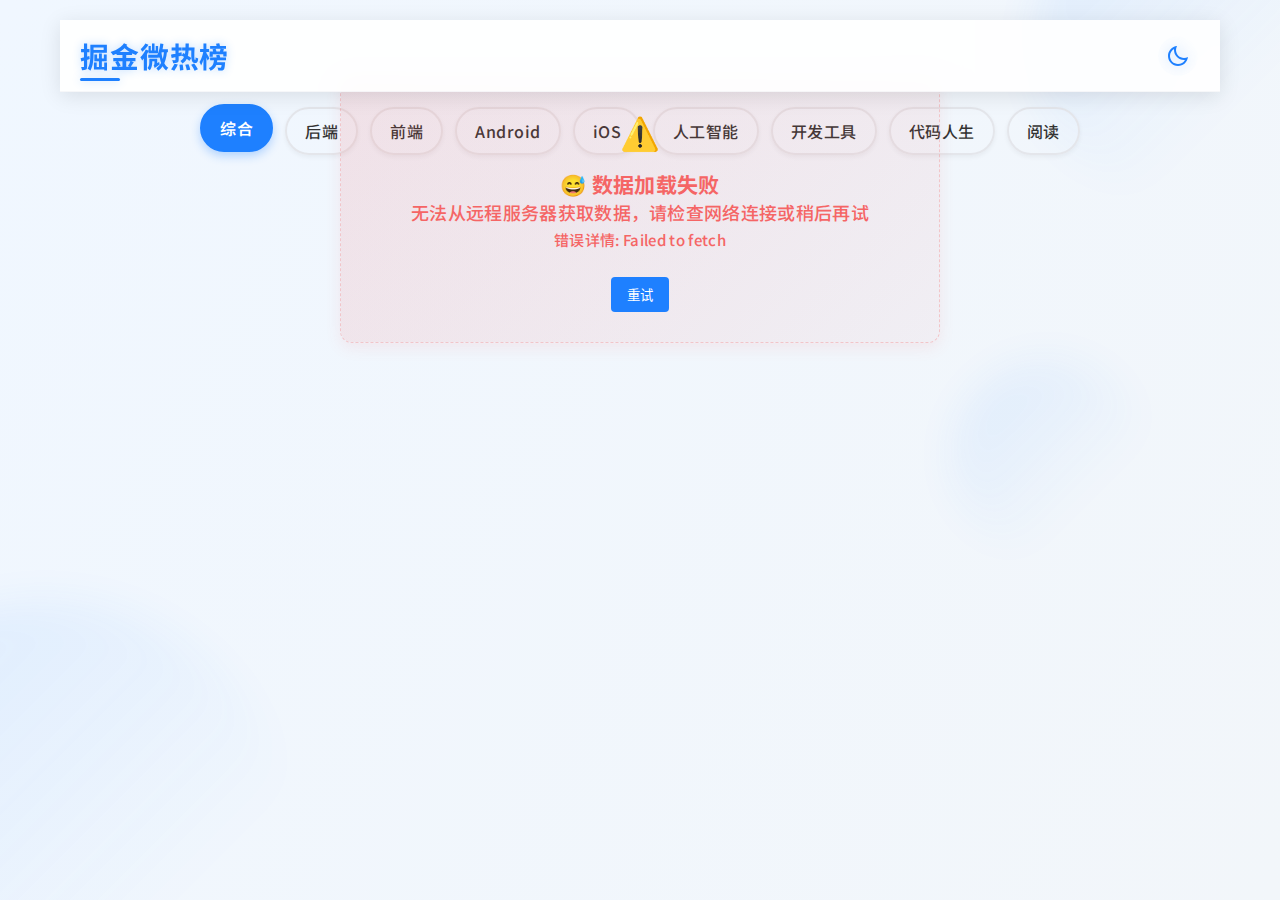
<file: juejin_hot_live/index.html>
<!DOCTYPE html>
<html lang="zh-CN">
<head>
    <meta charset="UTF-8">
    <meta name="viewport" content="width=device-width, initial-scale=1.0">
    <title>掘金微热榜</title>
    <link rel="stylesheet" href="css/style.css">
</head>
<body>
    <div class="decoration-container">
        <div class="decoration-circle circle-1"></div>
        <div class="decoration-circle circle-2"></div>
        <div class="decoration-circle circle-3"></div>
    </div>
    <div class="container">
        <header>
            <h1>掘金微热榜</h1>
            <button id="theme-toggle" class="theme-toggle" aria-label="切换主题">
                <svg class="light-icon" xmlns="http://www.w3.org/2000/svg" viewBox="0 0 24 24">
                    <path d="M12 18C8.68629 18 6 15.3137 6 12C6 8.68629 8.68629 6 12 6C15.3137 6 18 8.68629 18 12C18 15.3137 15.3137 18 12 18ZM12 16C14.2091 16 16 14.2091 16 12C16 9.79086 14.2091 8 12 8C9.79086 8 8 9.79086 8 12C8 14.2091 9.79086 16 12 16ZM11 1H13V4H11V1ZM11 20H13V23H11V20ZM3.51472 4.92893L4.92893 3.51472L7.05025 5.63604L5.63604 7.05025L3.51472 4.92893ZM16.9497 18.364L18.364 16.9497L20.4853 19.0711L19.0711 20.4853L16.9497 18.364ZM19.0711 3.51472L20.4853 4.92893L18.364 7.05025L16.9497 5.63604L19.0711 3.51472ZM5.63604 16.9497L7.05025 18.364L4.92893 20.4853L3.51472 19.0711L5.63604 16.9497ZM23 11V13H20V11H23ZM4 11V13H1V11H4Z" />
                </svg>
                <svg class="dark-icon" xmlns="http://www.w3.org/2000/svg" viewBox="0 0 24 24">
                    <path d="M10 6C10 10.4183 13.5817 14 18 14C19.4386 14 20.7885 13.6203 21.9549 12.9556C21.4738 18.0302 17.2005 22 12 22C6.47715 22 2 17.5228 2 12C2 6.79948 5.9698 2.52616 11.0444 2.04507C10.3797 3.21152 10 4.56142 10 6ZM4 12C4 16.4183 7.58172 20 12 20C14.9654 20 17.5757 18.3788 18.9571 15.9546C18.6407 15.9848 18.3214 16 18 16C12.4772 16 8 11.5228 8 6C8 5.67863 8.01524 5.35933 8.04536 5.04293C5.62119 6.42426 4 9.03458 4 12Z" />
                </svg>
            </button>
        </header>
        
        <div class="category-tabs">
            <ul id="category-list">
                <li class="active" data-category="1">综合</li>
                <li data-category="6809637769959178254">后端</li>
                <li data-category="6809637767543259144">前端</li>
                <li data-category="6809635626879549454">Android</li>
                <li data-category="6809635626661445640">iOS</li>
                <li data-category="6809637773935378440">人工智能</li>
                <li data-category="6809637771511070734">开发工具</li>
                <li data-category="6809637776263217160">代码人生</li>
                <li data-category="6809637772874219534">阅读</li>
            </ul>
        </div>
        
        <div class="content">
            <div id="loading" class="loading">
                <div class="spinner"></div>
                <p>加载中...</p>
            </div>
            <div id="article-list" class="article-list"></div>
        </div>
    </div>

    <script src="./js/app.js"></script>
</body>
</html>
</file>
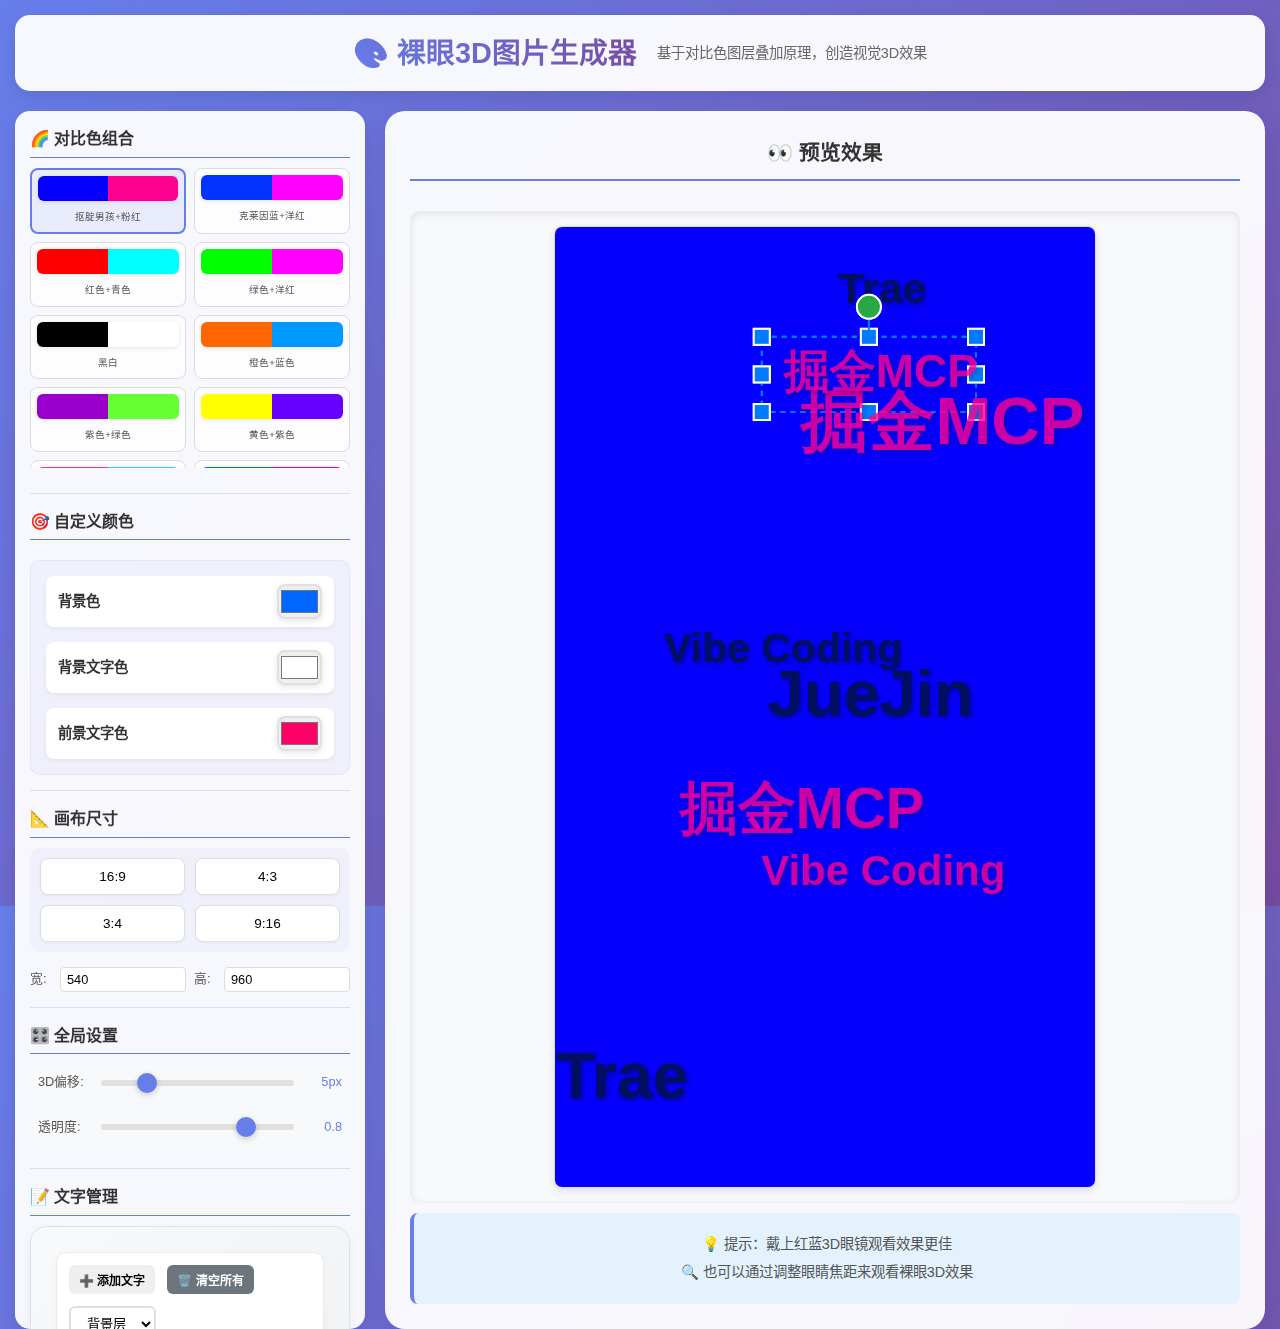
<file: pic_naked_eye_3d/index.html>
<!DOCTYPE html>
<html lang="zh-CN">
<head>
    <meta charset="UTF-8">
    <meta name="viewport" content="width=device-width, initial-scale=1.0">
    <title>裸眼3D图片生成器</title>
    <!-- Google Fonts - 免费可商用中文字体 -->
    <link rel="preconnect" href="https://fonts.googleapis.com">
    <link rel="preconnect" href="https://fonts.gstatic.com" crossorigin>
    <link href="https://fonts.googleapis.com/css2?family=Noto+Sans+SC:wght@300;400;500;700&family=Noto+Serif+SC:wght@300;400;500;700&family=Ma+Shan+Zheng&family=ZCOOL+XiaoWei&family=ZCOOL+KuaiLe&family=Liu+Jian+Mao+Cao&family=Zhi+Mang+Xing&display=swap" rel="stylesheet">
    <link rel="stylesheet" href="style.css">
</head>
<body>
    <div class="container">
        <!-- 标题和简述 -->
        <header class="compact-header">
            <h1>🎨 裸眼3D图片生成器</h1>
            <p>基于对比色图层叠加原理，创造视觉3D效果</p>
        </header>

        <!-- 主要内容区域 -->
        <div class="main-content">
            <!-- 左侧操作栏 -->
            <div class="sidebar-left">
                <!-- 颜色组合选择 -->
                <div class="control-section">
                    <h3>🌈 对比色组合</h3>
                    <div class="color-presets">
                        <div class="preset active" data-bg="#0500FB" data-fg="#FE0191">
                            <div class="color-preview">
                                <div class="bg-color" style="background: #0500FB;"></div>
                                <div class="fg-color" style="background: #FE0191;"></div>
                            </div>
                            <span>抠腚男孩+粉红</span>
                        </div>
                        <div class="preset" data-bg="#0033FF" data-fg="#FF00FF">
                            <div class="color-preview">
                                <div class="bg-color" style="background: #0033FF;"></div>
                                <div class="fg-color" style="background: #FF00FF;"></div>
                            </div>
                            <span>克莱因蓝+洋红</span>
                        </div>
                        <div class="preset" data-bg="#FF0000" data-fg="#00FFFF">
                            <div class="color-preview">
                                <div class="bg-color" style="background: #FF0000;"></div>
                                <div class="fg-color" style="background: #00FFFF;"></div>
                            </div>
                            <span>红色+青色</span>
                        </div>
                        <div class="preset" data-bg="#00FF00" data-fg="#FF00FF">
                            <div class="color-preview">
                                <div class="bg-color" style="background: #00FF00;"></div>
                                <div class="fg-color" style="background: #FF00FF;"></div>
                            </div>
                            <span>绿色+洋红</span>
                        </div>
                        <div class="preset" data-bg="#000000" data-fg="#FFFFFF">
                            <div class="color-preview">
                                <div class="bg-color" style="background: #000000;"></div>
                                <div class="fg-color" style="background: #FFFFFF;"></div>
                            </div>
                            <span>黑白</span>
                        </div>
                        <div class="preset" data-bg="#FF6600" data-fg="#0099FF">
                            <div class="color-preview">
                                <div class="bg-color" style="background: #FF6600;"></div>
                                <div class="fg-color" style="background: #0099FF;"></div>
                            </div>
                            <span>橙色+蓝色</span>
                        </div>
                        <div class="preset" data-bg="#9900CC" data-fg="#66FF33">
                            <div class="color-preview">
                                <div class="bg-color" style="background: #9900CC;"></div>
                                <div class="fg-color" style="background: #66FF33;"></div>
                            </div>
                            <span>紫色+绿色</span>
                        </div>
                        <div class="preset" data-bg="#FFFF00" data-fg="#6600FF">
                            <div class="color-preview">
                                <div class="bg-color" style="background: #FFFF00;"></div>
                                <div class="fg-color" style="background: #6600FF;"></div>
                            </div>
                            <span>黄色+紫色</span>
                        </div>
                        <div class="preset" data-bg="#FF3366" data-fg="#33CCFF">
                            <div class="color-preview">
                                <div class="bg-color" style="background: #FF3366;"></div>
                                <div class="fg-color" style="background: #33CCFF;"></div>
                            </div>
                            <span>玫红+天蓝</span>
                        </div>
                        <div class="preset" data-bg="#0066FF" data-fg="#FF0066">
                            <div class="color-preview">
                                <div class="bg-color" style="background: #0066FF;"></div>
                                <div class="fg-color" style="background: #FF0066;"></div>
                            </div>
                            <span>深蓝+亮红</span>
                        </div>
                        <div class="preset" data-bg="#FF9900" data-fg="#0066CC">
                            <div class="color-preview">
                                <div class="bg-color" style="background: #FF9900;"></div>
                                <div class="fg-color" style="background: #0066CC;"></div>
                            </div>
                            <span>金橙+深蓝</span>
                        </div>
                        <div class="preset" data-bg="#CC0066" data-fg="#00FF99">
                            <div class="color-preview">
                                <div class="bg-color" style="background: #CC0066;"></div>
                                <div class="fg-color" style="background: #00FF99;"></div>
                            </div>
                            <span>深红+薄荷绿</span>
                        </div>
                    </div>
                </div>

                <!-- 自定义颜色 -->
                <div class="control-section">
                    <h3>🎯 自定义颜色</h3>
                    <div class="color-inputs-flex">
                        <div class="color-input">
                            <label for="bgColor">背景色</label>
                            <input type="color" id="bgColor" value="#0066ff">
                        </div>
                        <div class="color-input">
                            <label for="bgTextColor">背景文字色</label>
                            <input type="color" id="bgTextColor" value="#ffffff">
                        </div>
                        <div class="color-input">
                            <label for="fgTextColor">前景文字色</label>
                            <input type="color" id="fgTextColor" value="#ff0066">
                        </div>
                    </div>
                </div>

                <!-- 画布尺寸设置 -->
                <div class="control-section">
                    <h3>📐 画布尺寸</h3>
                    <div class="size-presets">
                        <button class="size-preset" data-width="640" data-height="360">16:9</button>
                        <button class="size-preset" data-width="480" data-height="360">4:3</button>
                        <button class="size-preset" data-width="360" data-height="480">3:4</button>
                        <button class="size-preset" data-width="360" data-height="640">9:16</button>
                    </div>
                    <div class="custom-size">
                        <div class="size-inputs">
                            <div class="size-input">
                                <label>宽:</label>
                                <input type="number" id="canvasWidth" value="540" min="100" max="3000">
                            </div>
                            <div class="size-input">
                                <label>高:</label>
                                <input type="number" id="canvasHeight" value="960" min="100" max="3000">
                            </div>
                        </div>
                    </div>
                </div>

                <!-- 全局设置 -->
                <div class="control-section">
                    <h3>🎛️ 全局设置</h3>
                    <div class="control-group">
                        <label>3D偏移:</label>
                        <input type="range" id="offset" min="1" max="20" value="5">
                        <span id="offsetValue">5px</span>
                    </div>
                    <div class="control-group">
                        <label>透明度:</label>
                        <input type="range" id="opacity" min="0.1" max="1" step="0.1" value="0.8">
                        <span id="opacityValue">0.8</span>
                    </div>
                </div>

                <!-- 文字管理 -->
                <div class="control-section">
                    <h3>📝 文字管理</h3>
                    <div class="text-manager">
                        <div class="text-controls-grid">
                            <div class="text-control-row">
                                <button id="addTextBtn" class="btn small">➕ 添加文字</button>
                                <button id="clearAllTextBtn" class="btn small secondary">🗑️ 清空所有</button>
                                <select id="textLayerSelect">
                                    <option value="bg">背景层</option>
                                    <option value="fg">前景层</option>
                                </select>
                            </div>
                            <div class="text-control-row">
                                <label for="fontSelect" class="font-label">🎨 字体选择:</label>
                                <select id="fontSelect" class="font-selector">
                                    <option value="system">系统默认</option>
                                    <option value="'Noto Sans SC', sans-serif">思源黑体</option>
                                    <option value="'Noto Serif SC', serif">思源宋体</option>
                                    <option value="'Ma Shan Zheng', cursive">马善政楷体</option>
                                    <option value="'ZCOOL XiaoWei', serif">站酷小薇</option>
                                    <option value="'ZCOOL KuaiLe', cursive">站酷快乐体</option>
                                    <option value="'Liu Jian Mao Cao', cursive">刘建毛草</option>
                                    <option value="'Zhi Mang Xing', cursive">志芒星</option>
                                </select>
                            </div>
                        </div>
                        <div id="textList" class="text-list">
                            <!-- 文字项目将动态添加到这里 -->
                        </div>
                    </div>
                </div>



                <!-- 操作按钮 -->
                <div class="control-section">
                    <div class="actions">
                        <button id="downloadBtn" class="btn primary">💾 下载图片</button>
                        <button id="resetBtn" class="btn secondary">🔄 重置</button>
                    </div>
                </div>
            </div>

            <!-- 右侧预览区域 -->
            <div class="preview-section">
                <h3>👀 预览效果</h3>
                <div id="canvas-container">
                    <canvas id="previewCanvas" width="540" height="960"></canvas>
                </div>
                <div class="preview-tips">
                    <p>💡 提示：戴上红蓝3D眼镜观看效果更佳</p>
                    <p>🔍 也可以通过调整眼睛焦距来观看裸眼3D效果</p>
                </div>
            </div>
         </div>
     </div>

    <script src="script.js"></script>
</body>
</html>
</file>
<file: juejin_hot_live/css/style.css>
/* 全局样式 */
@import url('https://fonts.googleapis.com/css2?family=Noto+Sans+SC:wght@400;500;700&display=swap');

@keyframes gradient {
    0% { background-position: 0% 50%; }
    50% { background-position: 100% 50%; }
    100% { background-position: 0% 50%; }
}

@keyframes float {
    0% { transform: translateY(0px); }
    50% { transform: translateY(-10px); }
    100% { transform: translateY(0px); }
}

@keyframes pulse {
    0% { transform: scale(0.95); box-shadow: 0 0 0 0 rgba(30, 128, 255, 0.3); }
    70% { transform: scale(1); box-shadow: 0 0 0 10px rgba(30, 128, 255, 0); }
    100% { transform: scale(0.95); box-shadow: 0 0 0 0 rgba(30, 128, 255, 0); }
}

@keyframes fadeInUp {
    from {
        opacity: 0;
        transform: translateY(30px);
    }
    to {
        opacity: 1;
        transform: translateY(0);
    }
}

@keyframes shimmer {
    0% {
        background-position: -200% 0;
    }
    100% {
        background-position: 200% 0;
    }
}

/* 滚动条样式 */
::-webkit-scrollbar {
    width: 8px;
    height: 8px;
}

::-webkit-scrollbar-track {
    background: rgba(0, 0, 0, 0.05);
    border-radius: 4px;
}

::-webkit-scrollbar-thumb {
    background: var(--highlight-color);
    border-radius: 4px;
    transition: all 0.3s ease;
}

::-webkit-scrollbar-thumb:hover {
    background: var(--header-color);
    box-shadow: var(--highlight-glow);
}

[data-theme="dark"] ::-webkit-scrollbar-track {
    background: rgba(255, 255, 255, 0.05);
}

/* 选中文本样式 */
::selection {
    background-color: var(--highlight-color);
    color: white;
    text-shadow: 0 1px 1px rgba(0, 0, 0, 0.2);
}

:root {
    /* 亮色模式变量 */
    --bg-color: #f4f5f5;
    --bg-gradient: linear-gradient(120deg, #f0f7ff, #f4f5f5, #edf8ff);
    --text-color: #333;
    --header-color: #1e80ff;
    --header-glow: 0 0 10px rgba(30, 128, 255, 0.3);
    --card-bg: #fff;
    --card-shadow: 0 8px 20px rgba(0, 0, 0, 0.05);
    --card-hover-shadow: 0 15px 30px rgba(30, 128, 255, 0.15);
    --border-color: #e4e6eb;
    --tab-hover-bg: #e8f3ff;
    --tab-hover-color: #1e80ff;
    --tab-active-bg: #1e80ff;
    --tab-active-color: white;
    --tab-active-shadow: 0 4px 10px rgba(30, 128, 255, 0.3);
    --desc-color: #86909c;
    --stats-color: #8a919f;
    --spinner-border-color: rgba(30, 128, 255, 0.2);
    --spinner-color: #1e80ff;
    --error-color: #f56565;
    --highlight-color: #1e80ff;
    --highlight-glow: 0 0 8px rgba(30, 128, 255, 0.4);
}

[data-theme="dark"] {
    /* 暗色模式变量 */
    --bg-color: #121212;
    --bg-gradient: linear-gradient(120deg, #121212, #1a1a2e, #16213e);
    --text-color: #e0e0e0;
    --header-color: #3b91ff;
    --header-glow: 0 0 15px rgba(59, 145, 255, 0.5);
    --card-bg: #1e1e1e;
    --card-shadow: 0 8px 20px rgba(0, 0, 0, 0.3);
    --card-hover-shadow: 0 15px 30px rgba(59, 145, 255, 0.2);
    --border-color: #2c2c2c;
    --tab-hover-bg: #2a2a2a;
    --tab-hover-color: #3b91ff;
    --tab-active-bg: #3b91ff;
    --tab-active-color: #121212;
    --tab-active-shadow: 0 4px 10px rgba(59, 145, 255, 0.4);
    --desc-color: #a0a0a0;
    --stats-color: #909090;
    --spinner-border-color: rgba(59, 145, 255, 0.2);
    --spinner-color: #3b91ff;
    --error-color: #ff6b6b;
    --highlight-color: #3b91ff;
    --highlight-glow: 0 0 12px rgba(59, 145, 255, 0.5);
}

* {
    margin: 0;
    padding: 0;
    box-sizing: border-box;
}

body {
    margin: 0;
    padding: 0;
    font-family: 'Noto Sans SC', -apple-system, BlinkMacSystemFont, "Segoe UI", Roboto, Oxygen, Ubuntu, Cantarell, "Fira Sans", "Droid Sans", "Helvetica Neue", sans-serif;
    background: var(--bg-gradient);
    background-size: 400% 400%;
    animation: gradient 15s ease infinite;
    color: var(--text-color);
    transition: color 0.3s ease;
    min-height: 100vh;
    letter-spacing: 0.02em;
    overflow-x: hidden;
    position: relative;
}

/* 装饰元素 */
.decoration-container {
    position: absolute;
    top: 0;
    left: 0;
    width: 100%;
    height: 100%;
    overflow: hidden;
    pointer-events: none;
    z-index: -1;
}

.decoration-circle {
    position: absolute;
    border-radius: 50%;
    background: linear-gradient(135deg, var(--highlight-color) 0%, transparent 70%);
    opacity: 0.1;
    filter: blur(20px);
}

.circle-1 {
    width: 300px;
    height: 300px;
    top: -100px;
    right: -50px;
    animation: float 20s ease-in-out infinite;
}

.circle-2 {
    width: 500px;
    height: 500px;
    bottom: -200px;
    left: -200px;
    animation: float 25s ease-in-out infinite reverse;
}

.circle-3 {
    width: 200px;
    height: 200px;
    top: 40%;
    right: 10%;
    animation: float 18s ease-in-out infinite 5s;
}

[data-theme="dark"] .decoration-circle {
    background: linear-gradient(135deg, var(--highlight-color) 0%, transparent 70%);
    opacity: 0.15;
}

.container {
    max-width: 1200px;
    margin: 0 auto;
    padding: 20px;
}

/* 头部样式 */
header {
    background-color: rgba(255, 255, 255, 0.9);
    backdrop-filter: blur(10px);
    -webkit-backdrop-filter: blur(10px);
    padding: 15px 20px;
    box-shadow: 0 4px 20px rgba(0, 0, 0, 0.1);
    display: flex;
    justify-content: space-between;
    align-items: center;
    position: sticky;
    top: 0;
    z-index: 100;
    transition: all 0.3s ease;
    border-bottom: 1px solid rgba(228, 230, 235, 0.3);
}

[data-theme="dark"] header {
    background-color: rgba(30, 30, 30, 0.8);
    border-bottom: 1px solid rgba(44, 44, 44, 0.5);
}

header h1 {
    margin: 0;
    font-size: 1.8rem;
    font-weight: 700;
    color: var(--header-color);
    text-shadow: var(--header-glow);
    letter-spacing: 0.03em;
    position: relative;
    transition: all 0.3s ease;
}

header h1::after {
    content: '';
    position: absolute;
    bottom: -5px;
    left: 0;
    width: 40px;
    height: 3px;
    background: var(--header-color);
    border-radius: 3px;
    box-shadow: var(--header-glow);
    transition: width 0.3s ease;
}

header h1:hover::after {
    width: 100%;
}

/* 主题切换按钮 */
.theme-toggle {
    position: absolute;
    right: 20px;
    top: 50%;
    transform: translateY(-50%);
    width: 44px;
    height: 44px;
    background: transparent;
    border: 2px solid transparent;
    cursor: pointer;
    border-radius: 50%;
    display: flex;
    align-items: center;
    justify-content: center;
    transition: all 0.3s cubic-bezier(0.175, 0.885, 0.32, 1.275);
    overflow: hidden;
    box-shadow: 0 0 0 rgba(30, 128, 255, 0);
}

.theme-toggle:hover {
    transform: translateY(-50%) scale(1.1);
    border-color: var(--highlight-color);
    box-shadow: var(--highlight-glow);
}

.theme-toggle:active {
    transform: translateY(-50%) scale(0.95);
}

[data-theme="dark"] .theme-toggle:hover {
    background-color: rgba(59, 145, 255, 0.1);
}

.theme-toggle::before {
    content: '';
    position: absolute;
    width: 100%;
    height: 100%;
    border-radius: 50%;
    background: radial-gradient(circle, var(--highlight-color) 0%, transparent 70%);
    opacity: 0;
    transform: scale(0);
    transition: all 0.5s ease;
}

.theme-toggle:hover::before {
    opacity: 0.2;
    transform: scale(1.5);
}

.theme-toggle svg {
    width: 24px;
    height: 24px;
    fill: var(--highlight-color);
    filter: drop-shadow(var(--highlight-glow));
    transition: all 0.5s cubic-bezier(0.68, -0.55, 0.265, 1.55);
}

.light-icon, .dark-icon {
    position: absolute;
    transition: opacity 0.5s ease, transform 0.5s cubic-bezier(0.68, -0.55, 0.265, 1.55);
}

.light-icon {
    opacity: 0;
    transform: rotate(-90deg) scale(0.5);
}

.dark-icon {
    opacity: 1;
    transform: rotate(0) scale(1);
}

[data-theme="dark"] .light-icon {
    opacity: 1;
    transform: rotate(0) scale(1);
    animation: pulse 2s infinite;
}

[data-theme="dark"] .dark-icon {
    opacity: 0;
    transform: rotate(90deg) scale(0.5);
}

.theme-toggle:hover svg {
    transform: rotate(360deg);
}

/* 分类标签样式 */
.category-tabs {
    display: flex;
    flex-wrap: wrap;
    justify-content: center;
    gap: 12px;
    padding: 15px 20px;
    margin-bottom: 25px;
    position: relative;
}

/* 移除了渐变遮罩和滚动条样式，因为现在使用flex换行 */

#category-list {
    display: flex;
    flex-wrap: wrap;
    justify-content: center;
    list-style: none;
    gap: 12px;
    padding: 0;
    margin: 0;
    width: 100%;
}

#category-list li {
    padding: 10px 18px;
    border: 2px solid var(--border-color);
    border-radius: 24px;
    cursor: pointer;
    white-space: nowrap;
    transition: all 0.3s cubic-bezier(0.175, 0.885, 0.32, 1.275);
    position: relative;
    overflow: hidden;
    font-weight: 500;
    letter-spacing: 0.03em;
    box-shadow: 0 2px 5px rgba(0, 0, 0, 0.05);
}

#category-list li::before {
    content: '';
    position: absolute;
    top: 0;
    left: 0;
    width: 100%;
    height: 100%;
    background: var(--tab-hover-bg);
    opacity: 0;
    transform: translateY(100%);
    transition: all 0.3s ease;
    z-index: -1;
}

#category-list li:hover {
    transform: translateY(-3px);
    color: var(--tab-hover-color);
    border-color: var(--tab-hover-color);
    box-shadow: 0 5px 15px rgba(0, 0, 0, 0.1);
}

#category-list li:hover::before {
    opacity: 0.1;
    transform: translateY(0);
}

#category-list li.active {
    background-color: var(--tab-active-bg);
    color: var(--tab-active-color);
    border-color: var(--tab-active-bg);
    box-shadow: var(--tab-active-shadow);
    transform: translateY(-3px);
    font-weight: 600;
}

#category-list li.active::before {
    opacity: 0;
}

/* 文章列表样式 */
.article-list {
    display: grid;
    grid-template-columns: repeat(auto-fill, minmax(300px, 1fr));
    gap: 25px;
    padding: 0 20px 30px;
    perspective: 1000px;
}

@media (max-width: 768px) {
    .article-list {
        grid-template-columns: 1fr;
        gap: 20px;
    }
}

@media (max-width: 480px) {
    .article-list {
        grid-template-columns: 1fr;
        gap: 15px;
        padding: 0 15px 20px;
    }
}

.article-card {
    background-color: var(--card-bg);
    border-radius: 12px;
    box-shadow: var(--card-shadow);
    overflow: hidden;
    transition: all 0.5s cubic-bezier(0.175, 0.885, 0.32, 1.275);
    cursor: pointer;
    display: flex;
    flex-direction: column;
    position: relative;
    border: 1px solid rgba(228, 230, 235, 0.1);
    transform-style: preserve-3d;
    animation: float 6s ease-in-out infinite;
    animation-delay: calc(var(--animation-order, 0) * 0.1s);
    padding: 16px;
    opacity: 0;
    transform: translateY(30px);
}

.article-card.visible {
    opacity: 1;
    transform: translateY(0);
}

.article-card::before {
    content: '';
    position: absolute;
    top: 0;
    left: 0;
    width: 100%;
    height: 100%;
    background: linear-gradient(135deg, var(--highlight-color) 0%, transparent 100%);
    opacity: 0;
    transition: opacity 0.5s ease;
    z-index: 1;
    mix-blend-mode: overlay;
}

.article-card:hover {
    box-shadow: var(--card-hover-shadow);
    transform: translateY(-10px) rotateX(5deg) rotateY(-5deg);
    border-color: var(--highlight-color);
}

.article-card:hover::before {
    opacity: 0.1;
}

.article-card:nth-child(even):hover {
    transform: translateY(-10px) rotateX(5deg) rotateY(5deg);
}

.article-title {
    margin-top: 0;
    margin-bottom: 12px;
    font-size: 18px;
    color: var(--text-color);
    font-weight: 700;
    line-height: 1.4;
    position: relative;
    display: inline-block;
    transition: all 0.3s ease;
    z-index: 2;
}

.article-card:hover .article-title {
    color: var(--highlight-color);
    text-shadow: var(--highlight-glow);
}

.article-author {
    font-size: 14px;
    color: var(--desc-color);
    margin-bottom: 12px;
    display: flex;
    align-items: center;
    gap: 8px;
    font-weight: 500;
    z-index: 2;
    position: relative;
}

.article-author::before {
    content: '👤';
    font-size: 14px;
    opacity: 0.8;
}

.article-time {
    font-size: 12px;
    color: var(--stats-color);
    margin-left: auto;
    opacity: 0.8;
    transition: all 0.3s ease;
}

.article-card:hover .article-time {
    opacity: 1;
}

.article-tags {
    display: flex;
    gap: 8px;
    margin-bottom: 12px;
    flex-wrap: wrap;
    z-index: 2;
    position: relative;
}

.article-tag {
    font-size: 12px;
    padding: 3px 8px;
    background-color: rgba(30, 128, 255, 0.1);
    color: var(--highlight-color);
    border-radius: 4px;
    transition: all 0.3s ease;
}

[data-theme="dark"] .article-tag {
    background-color: rgba(59, 145, 255, 0.15);
}

.article-card:hover .article-tag {
    transform: translateY(-2px);
    box-shadow: var(--highlight-glow);
}

.article-desc {
    font-size: 14px;
    color: var(--desc-color);
    margin-bottom: 18px;
    line-height: 1.6;
    position: relative;
    z-index: 2;
    transition: color 0.3s ease;
}

.article-card:hover .article-desc {
    color: var(--text-color);
}

.article-meta {
    display: flex;
    justify-content: space-between;
    font-size: 12px;
    color: var(--stats-color);
    margin-top: auto;
    padding-top: 10px; /* 减少上边距 */
    border-top: 1px dashed var(--border-color);
    position: relative;
    z-index: 2;
}

.article-stats {
    display: flex;
    width: 100%; /* 占满整行 */
    justify-content: space-between; /* 四等分 */
}

.stat-item {
    display: flex;
    align-items: center;
    gap: 4px;
    transition: all 0.3s ease;
}

.article-card:hover .stat-item {
    color: var(--highlight-color);
}

.stat-item svg {
    width: 16px;
    height: 16px;
    fill: currentColor;
    transition: transform 0.3s ease;
}

.article-card:hover .stat-item svg {
    transform: scale(1.2);
}

/* 加载动画 */
.loading {
    display: flex;
    flex-direction: column;
    align-items: center;
    justify-content: center;
    padding: 40px 0;
}

.spinner-container {
    display: flex;
    flex-direction: column;
    align-items: center;
    justify-content: center;
    margin: 50px auto;
    position: relative;
}

.spinner {
    display: inline-block;
    width: 60px;
    height: 60px;
    border: 4px solid var(--spinner-border-color);
    border-radius: 50%;
    border-top-color: var(--spinner-color);
    animation: spin 1.2s cubic-bezier(0.5, 0, 0.5, 1) infinite;
    position: relative;
    box-shadow: 0 0 15px rgba(30, 128, 255, 0.2);
}

.spinner::before, .spinner::after {
    content: '';
    position: absolute;
    top: 50%;
    left: 50%;
    border-radius: 50%;
    transform: translate(-50%, -50%);
}

.spinner::before {
    width: 70%;
    height: 70%;
    border: 3px solid transparent;
    border-bottom-color: var(--highlight-color);
    animation: spin 1s cubic-bezier(0.5, 0, 0.5, 1) infinite reverse;
}

.spinner::after {
    width: 40%;
    height: 40%;
    border: 2px solid transparent;
    border-left-color: var(--highlight-color);
    animation: spin 0.8s cubic-bezier(0.5, 0, 0.5, 1) infinite;
}

.spinner-text {
    margin-top: 20px;
    font-size: 16px;
    color: var(--highlight-color);
    font-weight: 500;
    letter-spacing: 0.05em;
    animation: pulse 1.5s infinite;
    text-shadow: var(--highlight-glow);
}

@keyframes spin {
    to { transform: translate(-50%, -50%) rotate(360deg); }
}

/* 错误和空状态样式 */
.error-message, .empty-message {
    text-align: center;
    padding: 30px;
    color: var(--error-color);
    font-size: 18px;
    font-weight: 500;
    background-color: rgba(245, 101, 101, 0.05);
    border-radius: 12px;
    width: 90%;
    max-width: 600px;
    box-shadow: 0 5px 15px rgba(245, 101, 101, 0.1);
    position: fixed;
    top: 50%;
    left: calc(50% - min(45%, 300px));
    transform: translateY(-50%);
    z-index: 1000;
    overflow: hidden;
    animation: pulse 2s infinite;
    border: 1px dashed rgba(245, 101, 101, 0.3);
}

.error-message::before, .empty-message::before {
    content: '⚠️';
    display: block;
    font-size: 32px;
    margin-bottom: 15px;
    animation: float 3s ease-in-out infinite;
}

.empty-message::before {
    content: '📭';
}

.error-message::after, .empty-message::after {
    content: '';
    position: absolute;
    top: 0;
    left: 0;
    width: 100%;
    height: 100%;
    background: linear-gradient(135deg, rgba(245, 101, 101, 0.1) 0%, transparent 100%);
    z-index: -1;
}

/* 响应式设计 */
@media (max-width: 768px) {
    .article-list {
        grid-template-columns: 1fr;
        gap: 20px;
    }
    
    header h1 {
        font-size: 1.6rem;
    }
    
    .article-card {
        animation: float 8s ease-in-out infinite;
    }
    
    .article-card:hover {
        transform: translateY(-8px) rotateX(3deg) rotateY(-3deg);
    }
    
    .article-card:nth-child(even):hover {
        transform: translateY(-8px) rotateX(3deg) rotateY(3deg);
    }
    
    .spinner {
        width: 50px;
        height: 50px;
    }
    
    .categories::after {
        width: 40px;
    }
}

@media (max-width: 480px) {
    body {
        background-size: 300% 300%;
    }
    
    header {
        padding: 12px 15px;
    }
    
    header h1 {
        font-size: 1.4rem;
    }
    
    header h1::after {
        width: 30px;
        height: 2px;
    }
    
    .theme-toggle {
        width: 38px;
        height: 38px;
        right: 15px;
    }
    
    .theme-toggle svg {
        width: 20px;
        height: 20px;
    }
    
    .categories {
        padding: 12px 15px;
        gap: 10px;
        margin-bottom: 20px;
    }
    
    .category {
        padding: 8px 14px;
        font-size: 13px;
        border-width: 1px;
    }
    
    .article-list {
        padding: 0 15px 20px;
        gap: 15px;
    }
    
    .article-card {
        border-radius: 10px;
        padding: 14px;
    }
    
    .article-title {
        font-size: 16px;
        margin-bottom: 10px;
    }
    
    .article-desc {
        font-size: 13px;
        margin-bottom: 15px;
        -webkit-line-clamp: 2;
    }
    
    .article-card:hover {
        transform: translateY(-5px);
    }
    
    .article-card:nth-child(even):hover {
        transform: translateY(-5px);
    }
    
    .spinner {
        width: 40px;
        height: 40px;
        border-width: 3px;
    }
    
    .spinner::before {
        border-width: 2px;
    }
    
    .spinner::after {
        border-width: 1px;
    }
    
    .spinner-text {
        font-size: 14px;
        margin-top: 15px;
    }
    
    .error-message, .empty-message {
        padding: 20px;
        font-size: 15px;
        margin: 20px auto;
    }
    
    .error-message::before, .empty-message::before {
        font-size: 28px;
        margin-bottom: 10px;
    }
}
</file>
<file: pic_naked_eye_3d/style.css>
/* 全局样式 */
* {
    margin: 0;
    padding: 0;
    box-sizing: border-box;
}

body {
    font-family: 'Segoe UI', Tahoma, Geneva, Verdana, sans-serif;
    background: linear-gradient(135deg, #667eea 0%, #764ba2 100%);
    min-height: 100vh;
    color: #333;
    line-height: 1.6;
}

.container {
    max-width: 1400px;
    margin: 0 auto;
    padding: 15px;
    min-height: 100vh;
    display: flex;
    flex-direction: column;
}



.preview-section h3 {
    margin-bottom: 15px;
    color: #333;
    font-size: 1.2em;
    border-bottom: 1px solid #667eea;
    padding-bottom: 8px;
    display: inline-block;
}

/* 紧凑头部样式 */
.compact-header {
    text-align: center;
    background: rgba(255, 255, 255, 0.95);
    padding: 15px 20px;
    border-radius: 15px;
    box-shadow: 0 5px 15px rgba(0, 0, 0, 0.1);
    backdrop-filter: blur(10px);
    margin-bottom: 20px;
    display: flex;
    align-items: center;
    justify-content: center;
    gap: 20px;
}

.compact-header h1 {
    font-size: 1.8em;
    margin: 0;
    background: linear-gradient(45deg, #667eea, #764ba2);
    -webkit-background-clip: text;
    -webkit-text-fill-color: transparent;
    background-clip: text;
}

.compact-header p {
    font-size: 0.9em;
    color: #666;
    margin: 0;
}

/* 主要内容区域 */
.main-content {
    display: grid;
    grid-template-columns: 350px 1fr;
    gap: 20px;
    height: calc(100vh - 120px);
}

/* 左侧操作栏样式 */
.sidebar-left {
    background: rgba(255, 255, 255, 0.95);
    padding: 15px;
    border-radius: 15px;
    box-shadow: 0 5px 15px rgba(0, 0, 0, 0.1);
    backdrop-filter: blur(10px);
    height: 100%;
    overflow-y: auto;
}

/* 右侧预览区域样式 */
.preview-section {
    background: rgba(255, 255, 255, 0.95);
    padding: 20px;
    border-radius: 15px;
    box-shadow: 0 5px 15px rgba(0, 0, 0, 0.1);
    backdrop-filter: blur(10px);
    text-align: center;
    height: 100%;
    display: flex;
    flex-direction: column;
    position: sticky;
    top: 0;
}

/* 控制区域样式 */
.control-section {
    margin-bottom: 15px;
    padding-bottom: 15px;
    border-bottom: 1px solid rgba(102, 126, 234, 0.2);
}

.control-section:last-child {
    border-bottom: none;
    margin-bottom: 0;
}

.control-section h3 {
    margin-bottom: 10px;
    color: #333;
    font-size: 1em;
    font-weight: 600;
    padding-bottom: 5px;
    border-bottom: 1px solid #667eea;
}

.control-section h4 {
    margin: 15px 0 10px 0;
    color: #555;
    font-size: 1.1em;
}

/* 颜色预设样式 */
.color-presets {
    display: grid;
    grid-template-columns: repeat(2, 1fr);
    gap: 8px;
    margin-bottom: 10px;
    max-height: 300px;
    overflow-y: auto;
}

.preset {
    background: rgba(255, 255, 255, 0.7);
    border: 1px solid #ddd;
    border-radius: 8px;
    padding: 6px;
    cursor: pointer;
    transition: all 0.2s ease;
    text-align: center;
    font-size: 0.8em;
}

.preset:hover {
    transform: translateY(-2px);
    box-shadow: 0 3px 8px rgba(0, 0, 0, 0.1);
    border-color: #667eea;
}

.preset.active {
    border: 2px solid #667eea;
    background: rgba(102, 126, 234, 0.1);
}

.color-preview {
    display: flex;
    height: 25px;
    border-radius: 6px;
    overflow: hidden;
    margin-bottom: 5px;
    box-shadow: 0 1px 4px rgba(0, 0, 0, 0.1);
}

.bg-color, .fg-color {
    flex: 1;
    transition: all 0.2s ease;
}

.preset span {
    font-size: 0.75em;
    color: #555;
    font-weight: 500;
    line-height: 1.2;
}

/* 自定义颜色样式 */
.custom-colors {
    background: #f8f9fa;
    padding: 20px;
    border-radius: 12px;
    margin-bottom: 25px;
}

.color-inputs {
    display: flex;
    flex-direction: column;
    gap: 8px;
    margin-top: 15px;
}

/* 自定义颜色flex布局样式 */
.color-inputs-flex {
    display: flex;
    flex-direction: column;
    gap: 15px;
    margin-top: 20px;
    padding: 15px;
    background: rgba(102, 126, 234, 0.05);
    border-radius: 10px;
    border: 1px solid rgba(102, 126, 234, 0.1);
}

.color-inputs-flex .color-input {
    display: flex;
    align-items: center;
    justify-content: space-between;
    padding: 8px 12px;
    background: white;
    border-radius: 8px;
    box-shadow: 0 2px 4px rgba(0, 0, 0, 0.05);
    transition: all 0.2s ease;
}

.color-inputs-flex .color-input:hover {
    transform: translateY(-1px);
    box-shadow: 0 4px 8px rgba(0, 0, 0, 0.1);
}

/* 响应式设计 */
@media (max-width: 768px) {
    .container {
        padding: 15px;
        gap: 20px;
    }
    
    .controls-container {
        grid-template-columns: 1fr;
        gap: 20px;
    }
    
    .color-inputs {
        grid-template-columns: 1fr;
    }
    
    .preview-section {
        padding: 20px;
    }
    
    header {
        padding: 20px;
    }
    
    header h1 {
        font-size: 2em;
    }
    
    .controls-left,
    .controls-right {
        padding: 20px;
        max-height: none;
    }
}

.color-input label {
    font-size: 0.9em;
    color: #333;
    font-weight: 600;
    flex: 1;
    text-align: left;
}

.color-input input[type="color"] {
    width: 45px;
    height: 35px;
    border: 2px solid #e0e0e0;
    border-radius: 8px;
    cursor: pointer;
    box-shadow: 0 2px 6px rgba(0, 0, 0, 0.1);
    transition: all 0.3s ease;
    flex-shrink: 0;
}

.color-input input[type="color"]:hover {
    transform: scale(1.08);
    border-color: #667eea;
    box-shadow: 0 4px 12px rgba(102, 126, 234, 0.3);
}

.color-input input[type="color"]:focus {
    outline: none;
    border-color: #667eea;
    box-shadow: 0 0 0 3px rgba(102, 126, 234, 0.2);
}

/* 画布尺寸设置样式 */
.size-presets {
    display: grid;
    grid-template-columns: repeat(2, 1fr);
    gap: 10px;
    margin-bottom: 15px;
    padding: 10px;
    border-radius: 10px;
    background: rgba(102, 126, 234, 0.05);
}

.size-preset {
    background: white;
    border: 1px solid #e0e0e0;
    border-radius: 8px;
    padding: 10px 12px;
    cursor: pointer;
    transition: all 0.3s ease;
    font-size: 0.85em;
    font-weight: 500;
    text-align: center;
    box-shadow: 0 1px 3px rgba(0, 0, 0, 0.05);
}

.size-preset:hover {
    background: #f8f9ff;
    transform: translateY(-2px);
    border-color: #667eea;
    box-shadow: 0 4px 8px rgba(102, 126, 234, 0.15);
}

.size-preset.active {
    border-color: #667eea;
    background: linear-gradient(135deg, rgba(102, 126, 234, 0.1), rgba(118, 75, 162, 0.1));
    color: #667eea;
    font-weight: 600;
    box-shadow: 0 2px 6px rgba(102, 126, 234, 0.2);
}

.custom-size {
    margin-top: 8px;
}

.size-inputs {
    display: flex;
    gap: 8px;
}

.size-input {
    display: flex;
    align-items: center;
    gap: 5px;
    flex: 1;
}

.size-input label {
    font-size: 0.8em;
    color: #555;
    font-weight: 500;
    min-width: 25px;
}

.size-input input {
    padding: 4px 6px;
    border: 1px solid #ddd;
    border-radius: 4px;
    font-size: 0.8em;
    transition: all 0.2s ease;
    width: 100%;
}

.size-input input:focus {
    outline: none;
    border-color: #667eea;
    box-shadow: 0 0 0 2px rgba(102, 126, 234, 0.1);
}

/* 文字管理样式 */
.text-section {
    margin-bottom: 25px;
}

.text-manager {
    background: linear-gradient(135deg, #f8f9fa 0%, #e9ecef 100%);
    padding: 25px;
    border-radius: 16px;
    margin-bottom: 20px;
    border: 1px solid #dee2e6;
    box-shadow: 0 4px 12px rgba(0, 0, 0, 0.05);
}

.text-controls-grid {
    display: flex;
    flex-direction: column;
    gap: 15px;
    margin-bottom: 25px;
}

.text-control-row {
    display: flex;
    gap: 12px;
    align-items: center;
    flex-wrap: wrap;
    padding: 12px;
    background: white;
    border-radius: 10px;
    border: 1px solid #e9ecef;
    box-shadow: 0 2px 6px rgba(0, 0, 0, 0.03);
}

.font-label {
    font-weight: 600;
    color: #495057;
    font-size: 0.9em;
    min-width: 80px;
    display: flex;
    align-items: center;
    gap: 5px;
}

.font-selector {
    flex: 1;
    min-width: 180px;
    padding: 10px 14px;
    border: 2px solid #e9ecef;
    border-radius: 8px;
    background: white;
    font-weight: 500;
    cursor: pointer;
    transition: all 0.3s ease;
    font-size: 0.9em;
}

.font-selector:hover {
    border-color: #667eea;
    box-shadow: 0 2px 8px rgba(102, 126, 234, 0.1);
}

.font-selector:focus {
    outline: none;
    border-color: #667eea;
    box-shadow: 0 0 0 3px rgba(102, 126, 234, 0.1);
}

.font-selector-item {
    width: 100%;
    padding: 6px 10px;
    border: 1px solid #ddd;
    border-radius: 6px;
    background: white;
    font-size: 0.85em;
    cursor: pointer;
    transition: all 0.3s ease;
}

.font-selector-item:hover {
    border-color: #667eea;
    box-shadow: 0 1px 4px rgba(102, 126, 234, 0.1);
}

.font-selector-item:focus {
    outline: none;
    border-color: #667eea;
    box-shadow: 0 0 0 2px rgba(102, 126, 234, 0.1);
}

.btn.small {
    padding: 8px 16px;
    font-size: 0.9em;
    min-width: auto;
}

#textLayerSelect {
    padding: 8px 12px;
    border: 2px solid #e0e0e0;
    border-radius: 6px;
    background: white;
    font-weight: 500;
    cursor: pointer;
}

#textLayerSelect:focus {
    outline: none;
    border-color: #667eea;
}

.text-list {
    max-height: 300px;
    overflow-y: auto;
}

.text-item {
    background: white;
    border: 2px solid #e0e0e0;
    border-radius: 8px;
    padding: 15px;
    margin-bottom: 15px;
    transition: all 0.3s ease;
}

.text-item:hover {
    border-color: #667eea;
    box-shadow: 0 2px 8px rgba(102, 126, 234, 0.1);
}

.text-item.selected {
    border-color: #667eea;
    background: #e3f2fd;
}

.text-item-header {
    display: flex;
    justify-content: space-between;
    align-items: center;
    margin-bottom: 10px;
}

.text-item-title {
    font-weight: 500;
    color: #333;
    display: flex;
    align-items: center;
    gap: 8px;
}

.layer-badge {
    padding: 2px 8px;
    border-radius: 12px;
    font-size: 0.8em;
    font-weight: 500;
}

.layer-badge.bg {
    background: #e3f2fd;
    color: #1976d2;
}

.layer-badge.fg {
    background: #fce4ec;
    color: #c2185b;
}

.text-item-controls {
    display: flex;
    gap: 10px;
    align-items: center;
    flex-wrap: wrap;
}

.drag-hint {
    font-size: 12px;
    color: #666;
    font-style: italic;
    flex: 1;
    min-width: 150px;
}

.text-item-controls button {
    padding: 4px 8px;
    border: none;
    border-radius: 4px;
    cursor: pointer;
    font-size: 0.8em;
    transition: all 0.3s ease;
}

.move-btn {
    background: #2196f3;
    color: white;
}

.move-btn:hover {
    background: #1976d2;
}

.delete-btn {
    background: #f44336;
    color: white;
}

.delete-btn:hover {
    background: #d32f2f;
}

.text-item-content {
    margin-bottom: 15px;
}

.text-item-content textarea {
    width: 100%;
    padding: 8px;
    border: 1px solid #ddd;
    border-radius: 4px;
    resize: vertical;
    min-height: 60px;
    font-size: 0.9em;
}

.text-item-content textarea:focus {
    outline: none;
    border-color: #667eea;
}

.text-item-properties {
    display: grid;
    grid-template-columns: repeat(auto-fit, minmax(120px, 1fr));
    gap: 10px;
}

.property-group {
    display: flex;
    flex-direction: column;
    gap: 4px;
}

.property-group label {
    font-size: 0.8em;
    font-weight: 500;
    color: #555;
}

.property-group input {
    padding: 6px;
    border: 1px solid #ddd;
    border-radius: 4px;
    font-size: 0.9em;
}

.property-group input:focus {
    outline: none;
    border-color: #667eea;
}

.property-group input[type="range"] {
    padding: 0;
    height: 6px;
}

.global-text-controls {
    background: #e8f5e8;
    padding: 15px;
    border-radius: 8px;
    border-left: 4px solid #4caf50;
}

.text-inputs {
    display: flex;
    flex-direction: column;
    gap: 15px;
    margin-bottom: 20px;
}

.input-group {
    display: flex;
    flex-direction: column;
    gap: 8px;
}

.input-group label {
    font-weight: 500;
    color: #555;
}

.input-group textarea {
    padding: 12px;
    border: 2px solid #e0e0e0;
    border-radius: 8px;
    font-size: 14px;
    resize: vertical;
    min-height: 60px;
    transition: border-color 0.3s ease;
}

.input-group textarea:focus {
    outline: none;
    border-color: #667eea;
}

/* 控制滑块样式 */
.text-controls {
    display: flex;
    flex-direction: column;
    gap: 8px;
}

.control-group {
    display: flex;
    align-items: center;
    gap: 8px;
    margin-bottom: 8px;
    padding: 8px;
    background: #f8f9fa;
    border-radius: 6px;
}

.control-group label {
    min-width: 50px;
    font-weight: 500;
    color: #555;
    font-size: 0.8em;
}

.control-group input[type="range"] {
    flex: 1;
    height: 6px;
    border-radius: 3px;
    background: #e0e0e0;
    outline: none;
    -webkit-appearance: none;
    margin: 0 5px;
}

.control-group input[type="range"]::-webkit-slider-thumb {
    -webkit-appearance: none;
    width: 20px;
    height: 20px;
    border-radius: 50%;
    background: #667eea;
    cursor: pointer;
    box-shadow: 0 2px 6px rgba(0, 0, 0, 0.2);
}

.control-group span {
    min-width: 35px;
    font-weight: 500;
    color: #667eea;
    text-align: right;
    font-size: 0.8em;
}



/* 按钮样式 */
.btn {
    padding: 8px 12px;
    border: none;
    border-radius: 6px;
    font-size: 0.8em;
    font-weight: 600;
    cursor: pointer;
    transition: all 0.2s ease;
    text-decoration: none;
    display: inline-block;
    text-align: center;
}

.btn.primary {
    background: linear-gradient(45deg, #667eea, #764ba2);
    color: white;
}

.btn.primary:hover {
    transform: translateY(-1px);
    box-shadow: 0 3px 8px rgba(102, 126, 234, 0.3);
}

.btn.secondary {
    background: #6c757d;
    color: white;
}

.btn.secondary:hover {
    background: #5a6268;
    transform: translateY(-1px);
}

.btn.small {
    padding: 6px 10px;
    font-size: 0.75em;
}

.btn:hover {
    transform: translateY(-1px);
}

/* 操作按钮区域 */
.actions {
    display: flex;
    flex-direction: column;
    gap: 8px;
    margin-top: 10px;
}

/* 预览区域样式 */
.preview-section {
    background: rgba(255, 255, 255, 0.95);
    padding: 25px;
    border-radius: 20px;
    box-shadow: 0 10px 30px rgba(0, 0, 0, 0.1);
    backdrop-filter: blur(10px);
    display: flex;
    flex-direction: column;
    height: fit-content;
}

.preview-section h3 {
    margin-bottom: 20px;
    color: #333;
    font-size: 1.3em;
    border-bottom: 2px solid #667eea;
    padding-bottom: 10px;
}

#canvas-container {
    display: flex;
    justify-content: center;
    align-items: center;
    flex: 1;
    margin: 10px 0;
    padding: 15px;
    background: #f8f9fa;
    border-radius: 10px;
    box-shadow: inset 0 2px 8px rgba(0, 0, 0, 0.1);
}

#previewCanvas {
    border: 1px solid #ddd;
    border-radius: 8px;
    box-shadow: 0 3px 8px rgba(0, 0, 0, 0.1);
    background: white;
    max-width: 100%;
    max-height: 100%;
    object-fit: contain;
}

.preview-tips {
    background: #e3f2fd;
    padding: 15px;
    border-radius: 8px;
    border-left: 4px solid #667eea;
}

.preview-tips p {
    margin: 5px 0;
    color: #555;
    font-size: 0.9em;
}

/* 响应式设计 */
@media (max-width: 1200px) {
    .container {
        grid-template-columns: 1fr;
        gap: 20px;
    }
    
    .controls {
        max-height: none;
    }
}

@media (max-width: 768px) {
    .container {
        padding: 15px;
    }
    
    header h1 {
        font-size: 2em;
    }
    
    .color-presets {
        grid-template-columns: repeat(auto-fit, minmax(120px, 1fr));
    }
    
    .color-inputs {
        flex-direction: column;
        align-items: center;
    }
    
    .actions {
        flex-direction: column;
    }
    
    .btn {
        min-width: auto;
    }
}

/* 3D效果相关样式 */
.anaglyph-text {
    position: relative;
    display: inline-block;
    font-weight: bold;
}

.anaglyph-text::before,
.anaglyph-text::after {
    content: attr(data-text);
    position: absolute;
    top: 0;
    left: 0;
}

.anaglyph-text::before {
    color: #ff0000;
    transform: translateX(-2px);
    z-index: 1;
}

.anaglyph-text::after {
    color: #00ffff;
    transform: translateX(2px);
    z-index: 2;
}

/* 加载动画 */
.loading {
    display: inline-block;
    width: 20px;
    height: 20px;
    border: 3px solid #f3f3f3;
    border-top: 3px solid #667eea;
    border-radius: 50%;
    animation: spin 1s linear infinite;
}

@keyframes spin {
    0% { transform: rotate(0deg); }
    100% { transform: rotate(360deg); }
}
</file>
